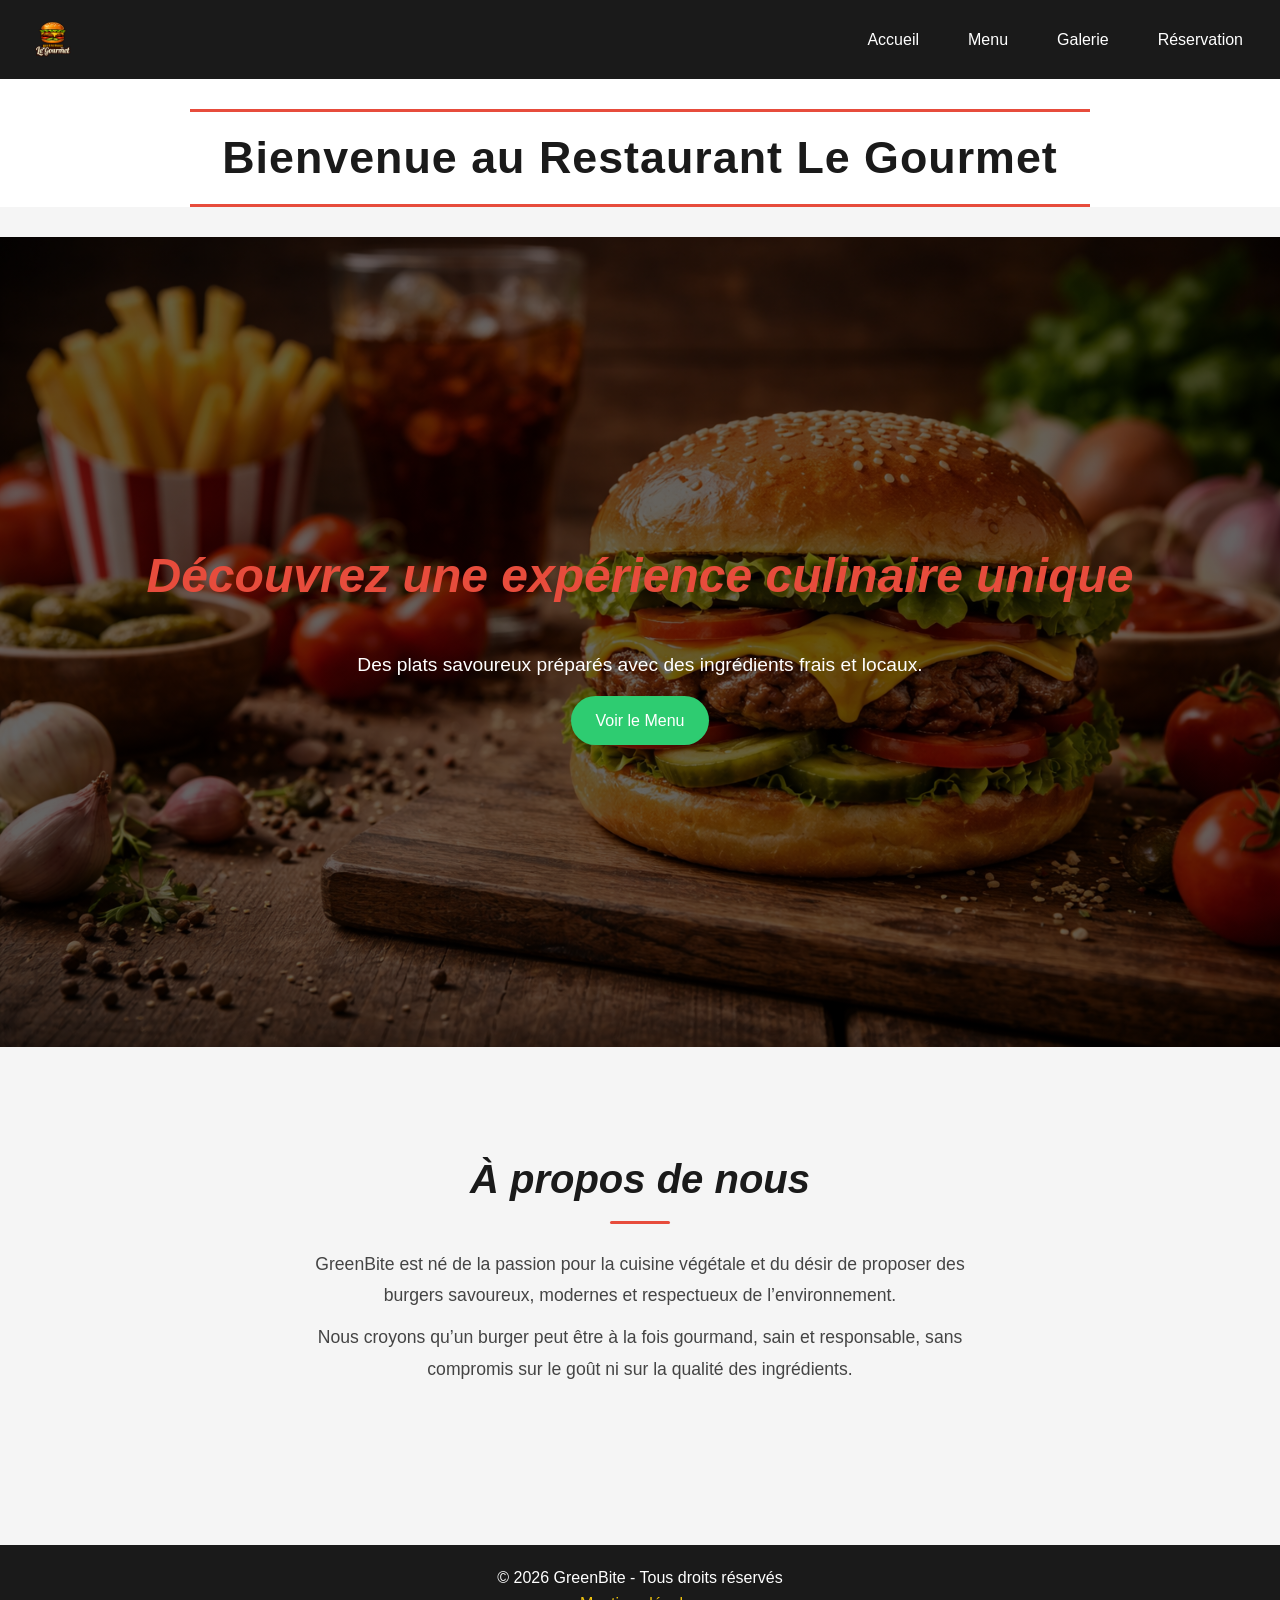
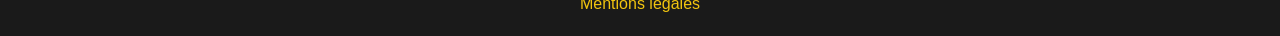
<file: index.html>
<!DOCTYPE html>
<html lang="fr">
<head>
  <meta charset="UTF-8">
  <meta name="viewport" content="width=device-width, initial-scale=1.0">
  <title>Restaurant Le Gourmet</title>
  <link rel="stylesheet" href="/css/style.css">
  <script src="/js/script.js" defer></script>
</head>
<body>
<header class="site-header">
  <div class="nav-bar">
  <img src="/images/burgerlogo.png" alt="Logo Le Gourmet" class="logo">

  <div class="menu-toggle" id="menu-toggle">☰</div>

  <nav id="nav">
    <ul>
      <li><a href="/index.html">Accueil</a></li>
      <li><a href="/pages/menu.html">Menu</a></li>
      <li><a href="/pages/galerie.html">Galerie</a></li>
      <li><a href="/pages/contact.html">Réservation</a></li>
    </ul>
  </nav>
</div>

  <h1>Bienvenue au Restaurant Le Gourmet</h1>
</header>
<main>

<section class="hero">
  <h2>Découvrez une expérience culinaire unique</h2>
  <p>Des plats savoureux préparés avec des ingrédients frais et locaux.</p>
  <a href="/pages/menu.html" class="btn">Voir le Menu</a>
</section>

<section class="about">
  <div class="about-container">
    <h2>À propos de nous</h2>

    <p>
      GreenBite est né de la passion pour la cuisine végétale et du désir de proposer
      des burgers savoureux, modernes et respectueux de l’environnement.
    </p>

    <p>
      Nous croyons qu’un burger peut être à la fois gourmand, sain et responsable,
      sans compromis sur le goût ni sur la qualité des ingrédients.
    </p>
  </div>
</section>

</main>
<footer>
    <p>© 2026 GreenBite - Tous droits réservés</p>
 <a href="/pages/mentions-legales.html">Mentions légales</a>
</footer>
</file>
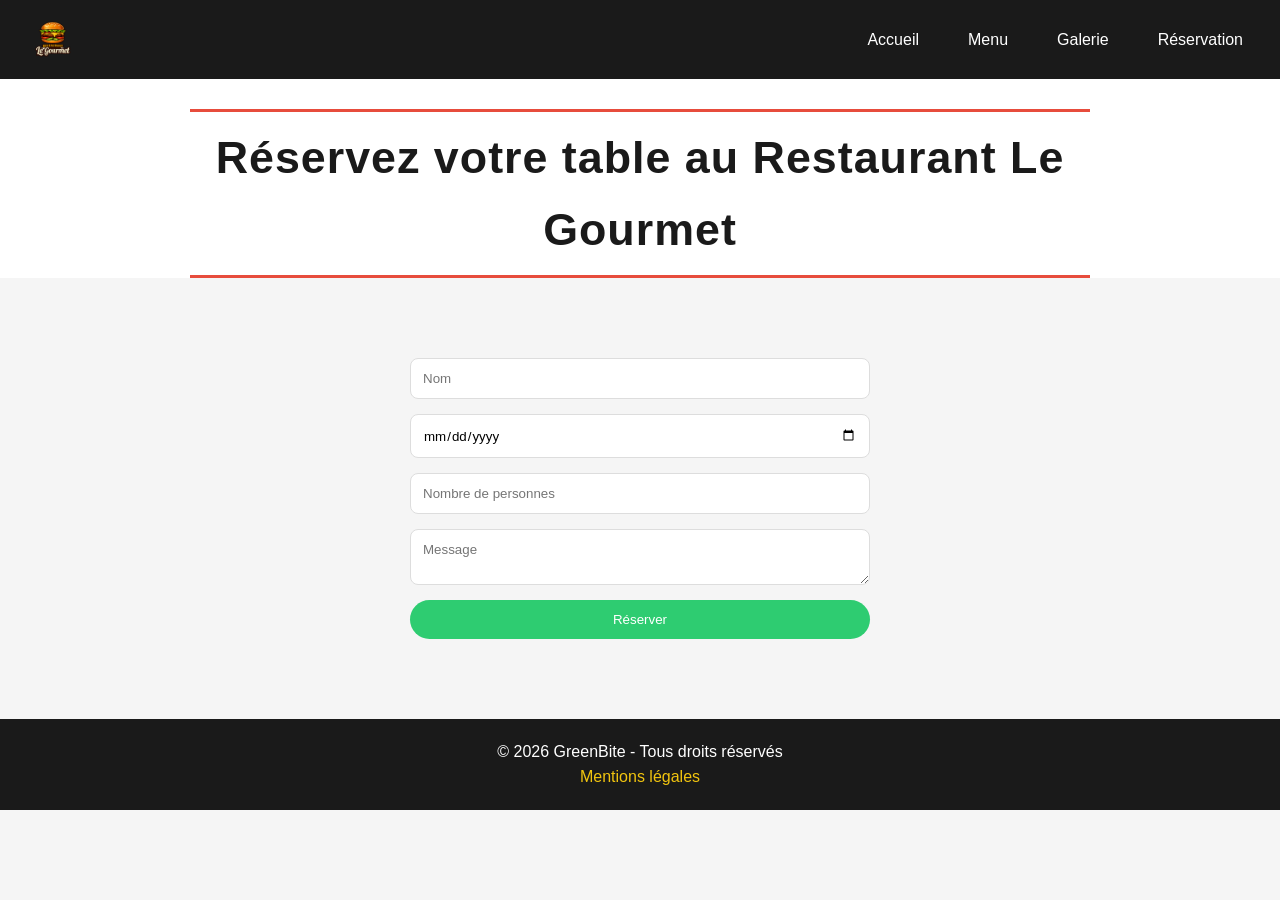
<file: pages/contact.html>
<!DOCTYPE html>
<html lang="fr">
<head>
  <meta charset="UTF-8">
  <meta name="viewport" content="width=device-width, initial-scale=1.0">
  <title>Restaurant Le Gourmet</title>
  <link rel="stylesheet" href="/css/style.css">
</head>
<body>
<header class="site-header">
  <div class="nav-bar">
  <img src="/images/burgerlogo.png" alt="Logo Le Gourmet" class="logo">

  <div class="menu-toggle" id="menu-toggle">☰</div>

  <nav id="nav">
    <ul>
      <li><a href="/index.html">Accueil</a></li>
      <li><a href="/pages/menu.html">Menu</a></li>
      <li><a href="/pages/galerie.html">Galerie</a></li>
      <li><a href="/pages/contact.html">Réservation</a></li>
    </ul>
  </nav>
</div>
    <h1>Réservez votre table au Restaurant Le Gourmet</h1>
</header>
<form>
  <input type="text" placeholder="Nom" required>
  <input type="date" required>
  <input type="number" placeholder="Nombre de personnes">
  <textarea placeholder="Message"></textarea>
  <button type="submit">Réserver</button>
</form>
<footer>
    <p>© 2026 GreenBite - Tous droits réservés</p>
  <a href="#">Mentions légales</a>
</footer>
</file>
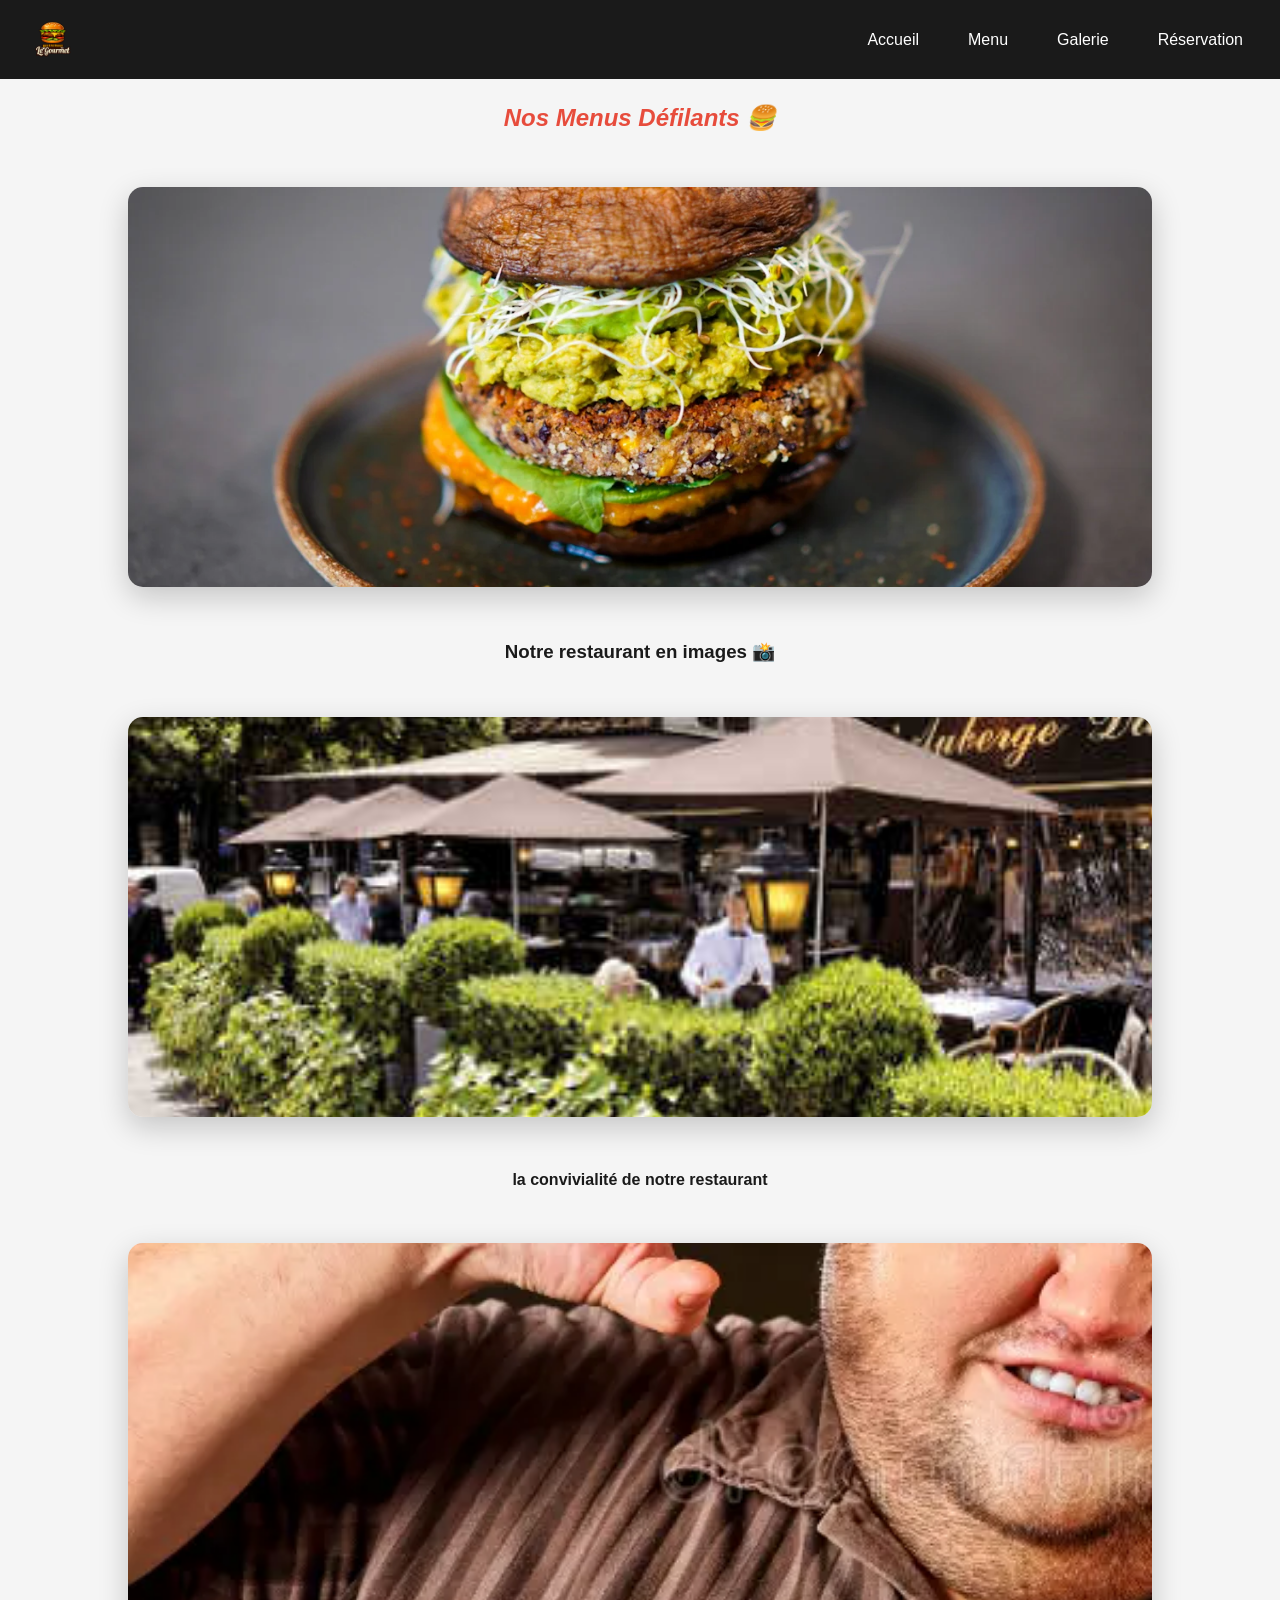
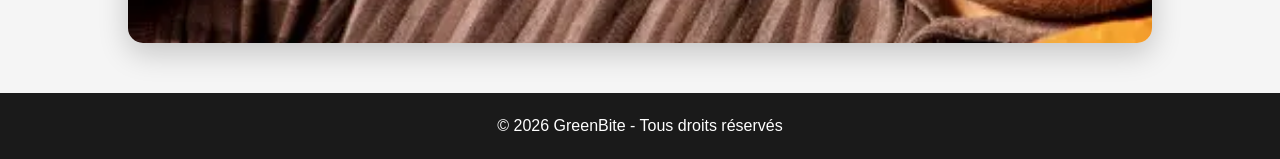
<file: pages/galerie.html>
<!DOCTYPE html>
<html lang="fr">
<head>
  <meta charset="UTF-8">
  <title>Galerie - GreenBite</title>
  <link rel="stylesheet" href="../css/style.css">
</head>
<body>

<header class="site-header">
  <div class="nav-bar">
  <img src="/images/burgerlogo.png" alt="Logo Le Gourmet" class="logo">

 <div class="menu-toggle" id="menu-toggle">☰</div>

  <nav id="nav">
    <ul>
      <li><a href="/index.html">Accueil</a></li>
      <li><a href="/pages/menu.html">Menu</a></li>
      <li><a href="/pages/galerie.html">Galerie</a></li>
      <li><a href="/pages/contact.html">Réservation</a></li>
    </ul>
  </nav>
</div>
</header>

  <h2 style="text-align:center; margin-top:20px;">
  Nos Menus Défilants 🍔
</h2>

<div class="carousel">
  <div class="carousel-track">

    <img src="../images/burger-vegan.webp" alt="">
    <img src="../images/burgerimagefond.png" alt="">
    <img src="../images/frites.jpeg" alt="">
    <img src="../images/menu3.webp" alt="">
    <img src="../images/dessert.jpg" alt="">

  </div>
</div>

<h3 style="text-align:center; margin-top:20px;">
  Notre restaurant en images 📸
</h3>

<div class="carousel">
  <div class="carousel-track">

    <img src="../images/terrase.jpg" alt="">
    <img src="../images/cuisine.webp" alt="">
    <img src="../images/burgerlogo.png" alt="">
  </div>
</div>

<h4 style="text-align:center; margin-top:20px;">
  la convivialité de notre restaurant
</h4>

<div class="carousel">
  <div class="carousel-track">

    <img src="../images/client1.webp" alt="">
    <img src="../images/client2.avif" alt="">
    <img src="../images/client3.avif" alt="">

  </div>
</div>



<footer>
  <p>© 2026 GreenBite - Tous droits réservés</p>
</footer>

</body>
</html>
</file>
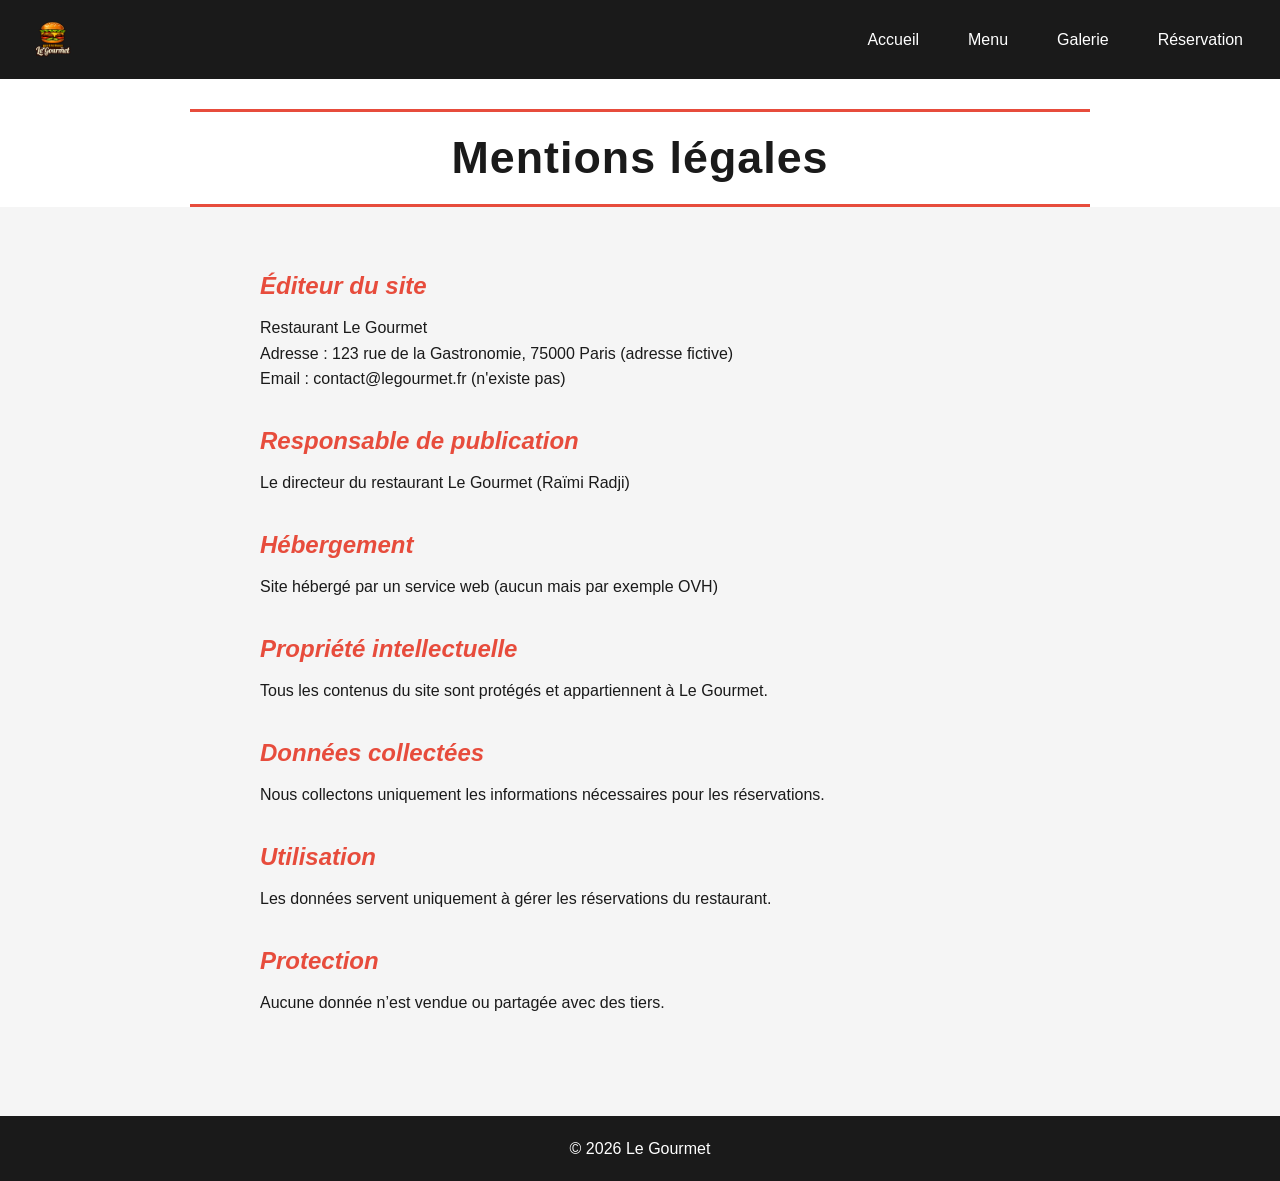
<file: pages/mentions-legales.html>
<!DOCTYPE html>
<html lang="fr">
<head>
  <meta charset="UTF-8">
  <meta name="viewport" content="width=device-width, initial-scale=1.0">
  <title>Mentions légales</title>
  <link rel="stylesheet" href="/css/style.css">
</head>

<body>

<header class="site-header">
      <div class="nav-bar">
  <img src="/images/burgerlogo.png" alt="Logo Le Gourmet" class="logo">

  <div class="menu-toggle" id="menu-toggle">☰</div>

  <nav id="nav">
    <ul>
      <li><a href="/index.html">Accueil</a></li>
      <li><a href="/pages/menu.html">Menu</a></li>
      <li><a href="/pages/galerie.html">Galerie</a></li>
      <li><a href="/pages/contact.html">Réservation</a></li>
    </ul>
  </nav>
</div>
  <h1>Mentions légales</h1>
</header>

<main class="legal">

  <section>
    <h2>Éditeur du site</h2>
    <p>Restaurant Le Gourmet</p>
    <p>Adresse : 123 rue de la Gastronomie, 75000 Paris (adresse fictive)</p>
    <p>Email : contact@legourmet.fr (n'existe pas)</p>
  </section>

  <section>
    <h2>Responsable de publication</h2>
    <p>Le directeur du restaurant Le Gourmet (Raïmi Radji)</p>
  </section>

  <section>
    <h2>Hébergement</h2>
    <p>Site hébergé par un service web (aucun mais par exemple OVH)</p>
  </section>

  <section>
    <h2>Propriété intellectuelle</h2>
    <p>Tous les contenus du site sont protégés et appartiennent à Le Gourmet.</p>
  </section>


  <section>
    <h2>Données collectées</h2>
    <p>Nous collectons uniquement les informations nécessaires pour les réservations.</p>
  </section>

  <section>
    <h2>Utilisation</h2>
    <p>Les données servent uniquement à gérer les réservations du restaurant.</p>
  </section>

  <section>
    <h2>Protection</h2>
    <p>Aucune donnée n’est vendue ou partagée avec des tiers.</p>
  </section>

</main>

<footer>
  <p>© 2026 Le Gourmet</p>
</footer>

</body>
</html>
</file>
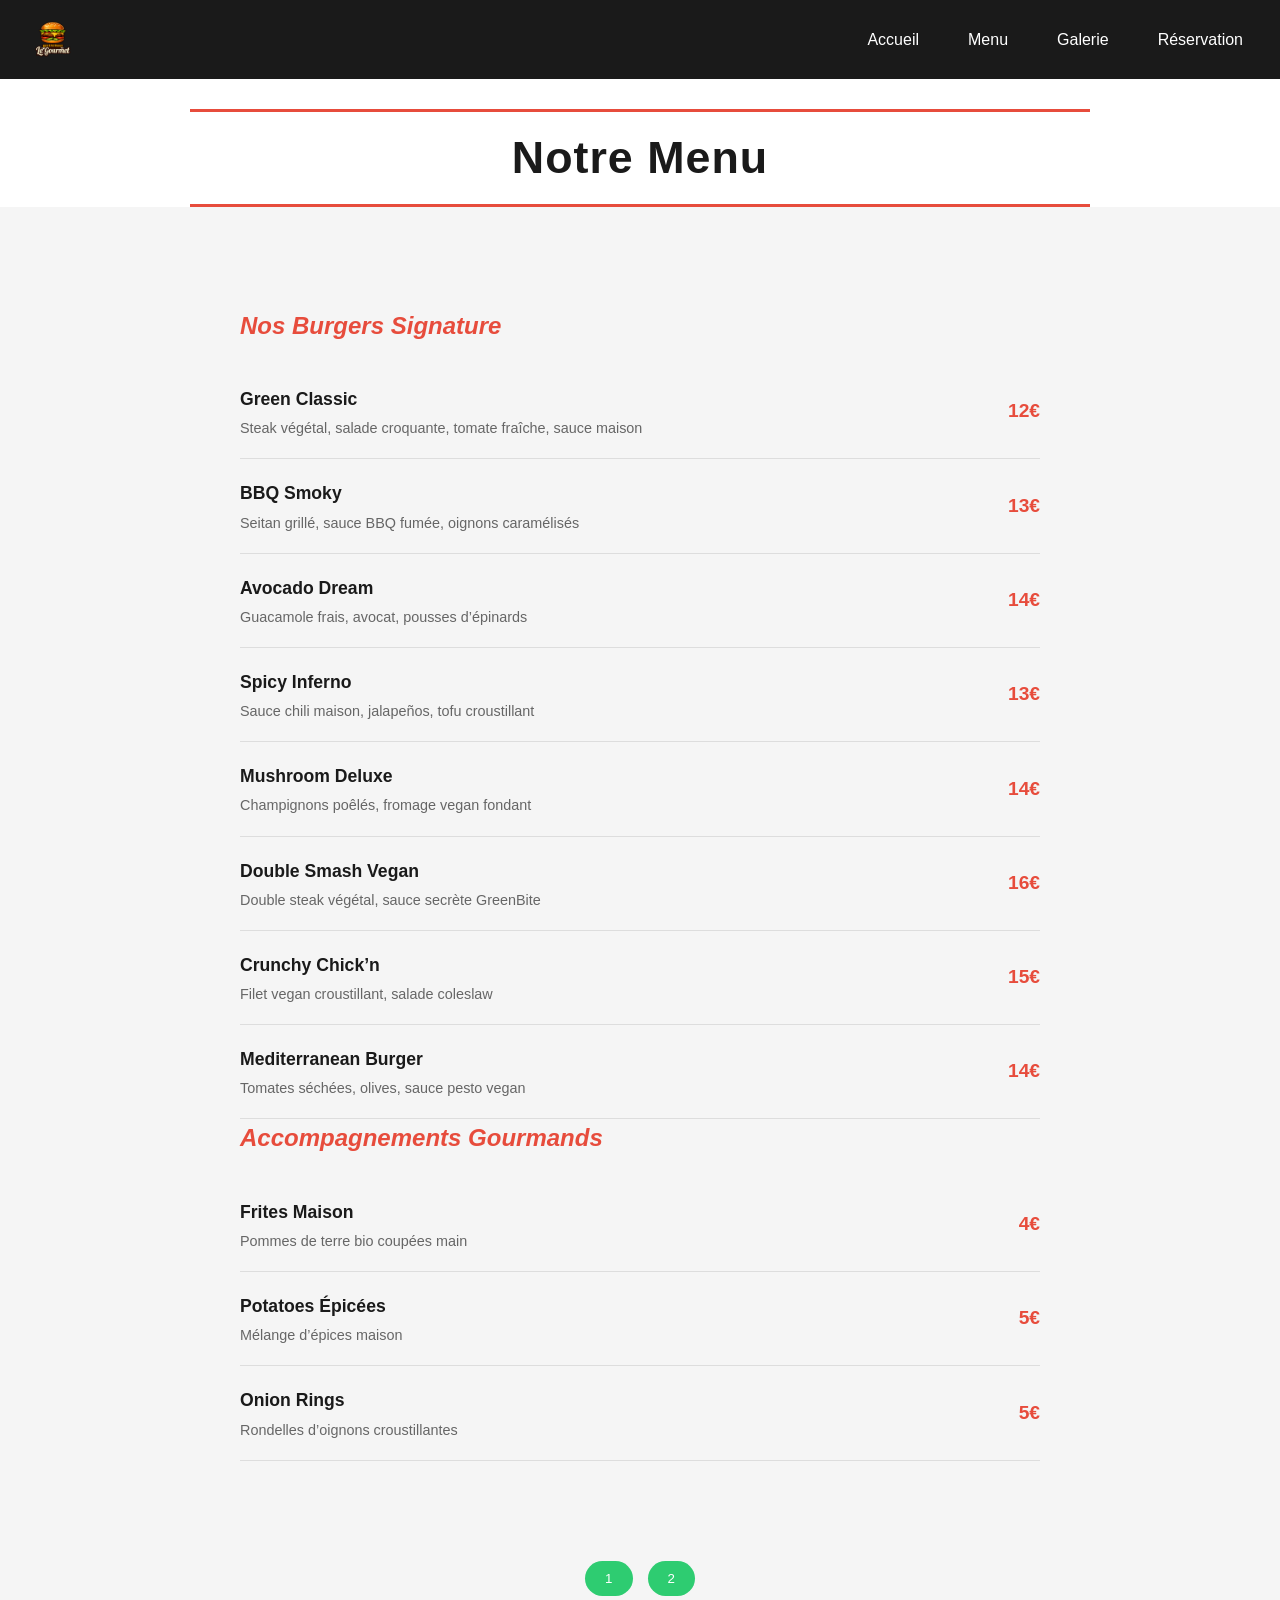
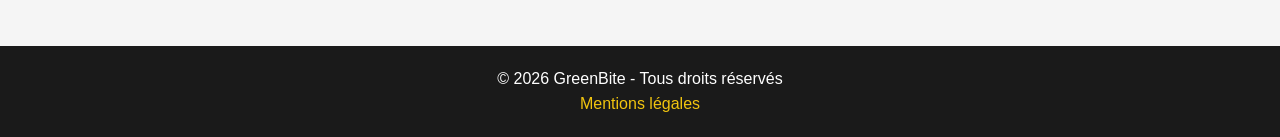
<file: pages/menu.html>
<!DOCTYPE html>
<html lang="fr">
<head>
  <meta charset="UTF-8">
  <meta name="viewport" content="width=device-width, initial-scale=1.0">
  <title>Restaurant Le Gourmet</title>
  <link rel="stylesheet" href="/css/style.css">
</head>
<body>
<header class="site-header">
  <div class="nav-bar">
  <img src="/images/burgerlogo.png" alt="Logo Le Gourmet" class="logo">

  <div class="menu-toggle" id="menu-toggle">☰</div>

  <nav id="nav">
    <ul>
      <li><a href="/index.html">Accueil</a></li>
      <li><a href="/pages/menu.html">Menu</a></li>
      <li><a href="/pages/galerie.html">Galerie</a></li>
      <li><a href="/pages/contact.html">Réservation</a></li>
    </ul>
  </nav>
</div>

  <h1>Notre Menu</h1>
</header>
<div class="page page1">
<section class="menu">

  <h2>Nos Burgers Signature</h2>

  <div class="plat">
    <div class="plat-info">
      <h3>Green Classic</h3>
      <p>Steak végétal, salade croquante, tomate fraîche, sauce maison</p>
    </div>
    <div class="prix">12€</div>
  </div>

  <div class="plat">
    <div class="plat-info">
      <h3>BBQ Smoky</h3>
      <p>Seitan grillé, sauce BBQ fumée, oignons caramélisés</p>
    </div>
    <div class="prix">13€</div>
  </div>

  <div class="plat">
    <div class="plat-info">
      <h3>Avocado Dream</h3>
      <p>Guacamole frais, avocat, pousses d’épinards</p>
    </div>
    <div class="prix">14€</div>
  </div>

  <div class="plat">
    <div class="plat-info">
      <h3>Spicy Inferno</h3>
      <p>Sauce chili maison, jalapeños, tofu croustillant</p>
    </div>
    <div class="prix">13€</div>
  </div>

  <div class="plat">
    <div class="plat-info">
      <h3>Mushroom Deluxe</h3>
      <p>Champignons poêlés, fromage vegan fondant</p>
    </div>
    <div class="prix">14€</div>
  </div>

  <div class="plat">
    <div class="plat-info">
      <h3>Double Smash Vegan</h3>
      <p>Double steak végétal, sauce secrète GreenBite</p>
    </div>
    <div class="prix">16€</div>
  </div>

  <div class="plat">
    <div class="plat-info">
      <h3>Crunchy Chick’n</h3>
      <p>Filet vegan croustillant, salade coleslaw</p>
    </div>
    <div class="prix">15€</div>
  </div>

  <div class="plat">
    <div class="plat-info">
      <h3>Mediterranean Burger</h3>
      <p>Tomates séchées, olives, sauce pesto vegan</p>
    </div>
    <div class="prix">14€</div>
  </div>

  <h2>Accompagnements Gourmands</h2>

  <div class="plat">
    <div class="plat-info">
      <h3>Frites Maison</h3>
      <p>Pommes de terre bio coupées main</p>
    </div>
    <div class="prix">4€</div>
  </div>

  <div class="plat">
    <div class="plat-info">
      <h3>Potatoes Épicées</h3>
      <p>Mélange d’épices maison</p>
    </div>
    <div class="prix">5€</div>
  </div>

  <div class="plat">
    <div class="plat-info">
      <h3>Onion Rings</h3>
      <p>Rondelles d’oignons croustillantes</p>
    </div>
    <div class="prix">5€</div>
  </div>

</section>
</div>

<div class="page page2">
<section class="menu">

  <h2>Boissons & Desserts</h2>

  <div class="plat">
    <div class="plat-info">
      <h3>Limonade Maison</h3>
      <p>Citron pressé, sucre naturel</p>
    </div>
    <div class="prix">3€</div>
  </div>

  <div class="plat">
    <div class="plat-info">
      <h3>Cola Bio</h3>
      <p>Soda artisanal sans additifs</p>
    </div>
    <div class="prix">3€</div>
  </div>

  <div class="plat">
    <div class="plat-info">
      <h3>Brownie Chocolat</h3>
      <p>Fondant chocolat noir vegan</p>
    </div>
    <div class="prix">5€</div>
  </div>

  <div class="plat">
    <div class="plat-info">
      <h3>Cheesecake Fruits Rouges</h3>
      <p>Base biscuit + crème vegan</p>
    </div>
    <div class="prix">6€</div>
  </div>

</section>
</div>
<div class="pagination">

  <button onclick="showPage(1)">1</button>
  <button onclick="showPage(2)">2</button>

</div>
<footer>
    <p>© 2026 GreenBite - Tous droits réservés</p>
  <a href="#">Mentions légales</a>
</footer>
 <script src="/js/script.js"></script>
</body>
</html>
</file>
<file: css/style.css>
/* ===== RESET ===== */
* {
  margin: 0;
  padding: 0;
  box-sizing: border-box;
  font-family: 'Poppins', sans-serif;
}

/* ===== VARIABLES COULEURS SITE BURGER  ===== */
:root {
  --dark: #1a1a1a;
  --burger-red: #e74c3c;
  --burger-yellow: #f1c40f;
  --burger-green: #2ecc71;
  --white: #ffffff;
  --gray: #f5f5f5;
}

/* ===== BODY ===== */
body {
  background: var(--gray);
  color: var(--dark);
  line-height: 1.6;
}

/* ===== HEADER ===== */
.site-header {
  text-align: center;
  background: var(--white);
}

/* ===== NAVBAR  ===== */
.nav-bar {
  display: flex;
  align-items: center;
  justify-content: space-between;
  padding: 12px 25px;
  background: var(--dark);
  position: sticky;
  top: 0;
}

/* LOGO */
.logo {
  height: 55px;
  width: auto;
}

/* MENU */
nav ul {
  display: flex;
  list-style: none;
  gap: 25px;
}

nav a {
  color: var(--white);
  text-decoration: none;
  font-weight: 500;
  padding: 8px 12px;
  border-radius: 6px;
  transition: 0.3s;
}

nav a:hover {
  background: var(--burger-red);
  color: var(--white);
}

/* TITRE HEADER */
.site-header h1 {
  font-size: 2.8rem;
  text-align: center;
  margin: 30px auto;
  padding: 10px 20px;
  max-width: 900px;
  color: var(--dark);
  background: transparent;
  border-top: 3px solid var(--burger-red);
  border-bottom: 3px solid var(--burger-red);

  letter-spacing: 1px;
  font-weight: 600;
}

/* =====  ABOUT ===== */
.about {
  padding: 50px;
  max-width: 700PX;
  margin: auto;
}

.about {
  padding: 100px 20px;
  display: flex;
  justify-content: center;
}

.about-container {
  max-width: 650px;
  text-align: center;
}

.about h2 {
  font-size: 2.5rem;
  margin-bottom: 25px;
  color: var(--dark);
  position: relative;
}

/* petite ligne élégante sous le titre */
.about h2::after {
  content: "";
  display: block;
  width: 60px;
  height: 3px;
  background: var(--burger-red);
  margin: 10px auto 0;
  border-radius: 5px;
}

.about p {
  font-size: 1.1rem;
  line-height: 1.8;
  margin-bottom: 10px;
  color: #444;
}
/* ===== HERO ===== */
.hero {
  background: linear-gradient(
      rgba(0, 0, 0, 0.6),
      rgba(0, 0, 0, 0.6)
    ),
    url('../images/burgerimagefond.png');
  height: 90vh;
  background-size: cover;
  background-position: center;
  display: flex;
  flex-direction: column;
  justify-content: center;
  align-items: center;
  color: var(--white);
  text-align: center;
  padding: 20px;
}

.hero h2 {
  font-size: 3rem;
}

.hero p {
  margin: 15px 0;
  font-size: 1.2rem;
}

/* ===== BOUTON ===== */
.btn {
  background: var(--burger-green);
  color: var(--white);
  padding: 12px 25px;
  text-decoration: none;
  border-radius: 25px;
  transition: 0.3s;
  display: inline-block;
}

.btn:hover {
  background: #25a25a;
}

/* ===== FOOTER ===== */
footer {
  background: var(--dark);
  color: var(--white);
  text-align: center;
  padding: 20px;
  margin-top: 50px;
}

footer a {
  color: var(--burger-yellow);
  text-decoration: none;
}

/* ===== MENU PAGE ===== */
.menu {
  padding: 50px;
  max-width: 900px;
  margin: auto;
}

.plat {
  display: grid;
  grid-template-columns: 1fr auto;
  align-items: center;
  padding: 20px 0;
  border-bottom: 1px solid #ddd;
  gap: 20px;
}

.plat h3 {
  margin-bottom: 5px;
  font-size: 1.2rem;
}

.plat p {
  color: #666;
  font-size: 0.95rem;
}

.plat-info h3 {
  font-size: 1.1rem;
  margin-bottom: 5px;
  color: var(--dark);
}

.plat-info p {
  font-size: 0.9rem;
  color: #666;
  line-height: 1.4;
}
.prix {
  font-weight: bold;
  font-size: 1.2rem;
  color: var(--burger-red);
  white-space: nowrap;
}
.page {
  padding: 20px;
}

.page2 {
  display: none;
}

.pagination {
  display: flex;
  justify-content: center;
  gap: 15px;
  margin: 30px 0;
}

.pagination button {
  padding: 10px 20px;
  border: none;
  background: #2ecc71;
  color: white;
  border-radius: 25px;
  cursor: pointer;
  transition: 0.3s;
}

.pagination button:hover {
  background: #25a25a;
}

h2 {
  margin-bottom: 20px;
  color: var(--burger-red);
  font-style: italic;
}
/* ===== GALERIE ===== */
.carousel {
  width: 80%;
  margin: 50px auto;
  overflow: hidden;
  border-radius: 15px;
  box-shadow: 0 10px 30px rgba(0,0,0,0.2);
}

.carousel-track {
  display: flex;
  width: 500%;
  animation: slide 60s infinite;
}

.carousel img {
  width: 100%;
  height: 400px;
  object-fit: cover;
}

/* ANIMATION */
@keyframes slide {
  0% { transform: translateX(0%); }
  20% { transform: translateX(0%); }
  25% { transform: translateX(-100%); }
  45% { transform: translateX(-100%); }
  50% { transform: translateX(-200%); }
  70% { transform: translateX(-200%); }
  75% { transform: translateX(-300%); }
  95% { transform: translateX(-300%); }
  100% { transform: translateX(0%); }
}

/* ===== FORMULAIRE ===== */
form {
  max-width: 500px;
  margin: 60px auto;
  display: flex;
  flex-direction: column;
  gap: 15px;
  padding: 20px;
}

input, textarea {
  padding: 12px;
  border: 1px solid #ddd;
  border-radius: 8px;
}

button {
  padding: 12px;
  border: none;
  background: var(--burger-green);
  color: white;
  border-radius: 25px;
  cursor: pointer;
}

button:hover {
  background: var(--burger-red);
}

/* ===== RESPONSIVE ===== */
@media (max-width: 768px) {
  nav ul {
    flex-direction: column;
    align-items: center;
    gap: 10px;
  }

  .hero h2 {
    font-size: 2rem;
  }

  .plat {
    flex-direction: column;
    gap: 5px;
  }

  .carousel img {
    height: 250px;
  }
}


/* ===== HAMBURGER ===== */
.menu-toggle {
  display: none;
  font-size: 28px;
  color: white;
  cursor: pointer;
}

/* MOBILE NAV */
.menu-toggle {
  display: none;
  font-size: 28px;
  color: white;
  cursor: pointer;
}

@media (max-width: 768px) {

  .menu-toggle {
    display: block;
  }

  nav {
    position: absolute;
    top: 70px;
    left: 0;
    width: 100%;
    background: var(--dark);
    display: none;
    z-index: 999;
  }

  nav.active {
    display: block;
  }

  nav ul {
    flex-direction: column;
    text-align: center;
    padding: 20px 0;
  }
}

/* ===== MENTIONS LEGALES ===== */
.legal {
  max-width: 800px;
  margin: 40px auto;
  padding: 20px;
  line-height: 1.6;
}

.legal section {
  margin-bottom: 30px;
}

.legal h2 {
  color: var(--burger-red);
  margin-bottom: 10px;
}
</file>
